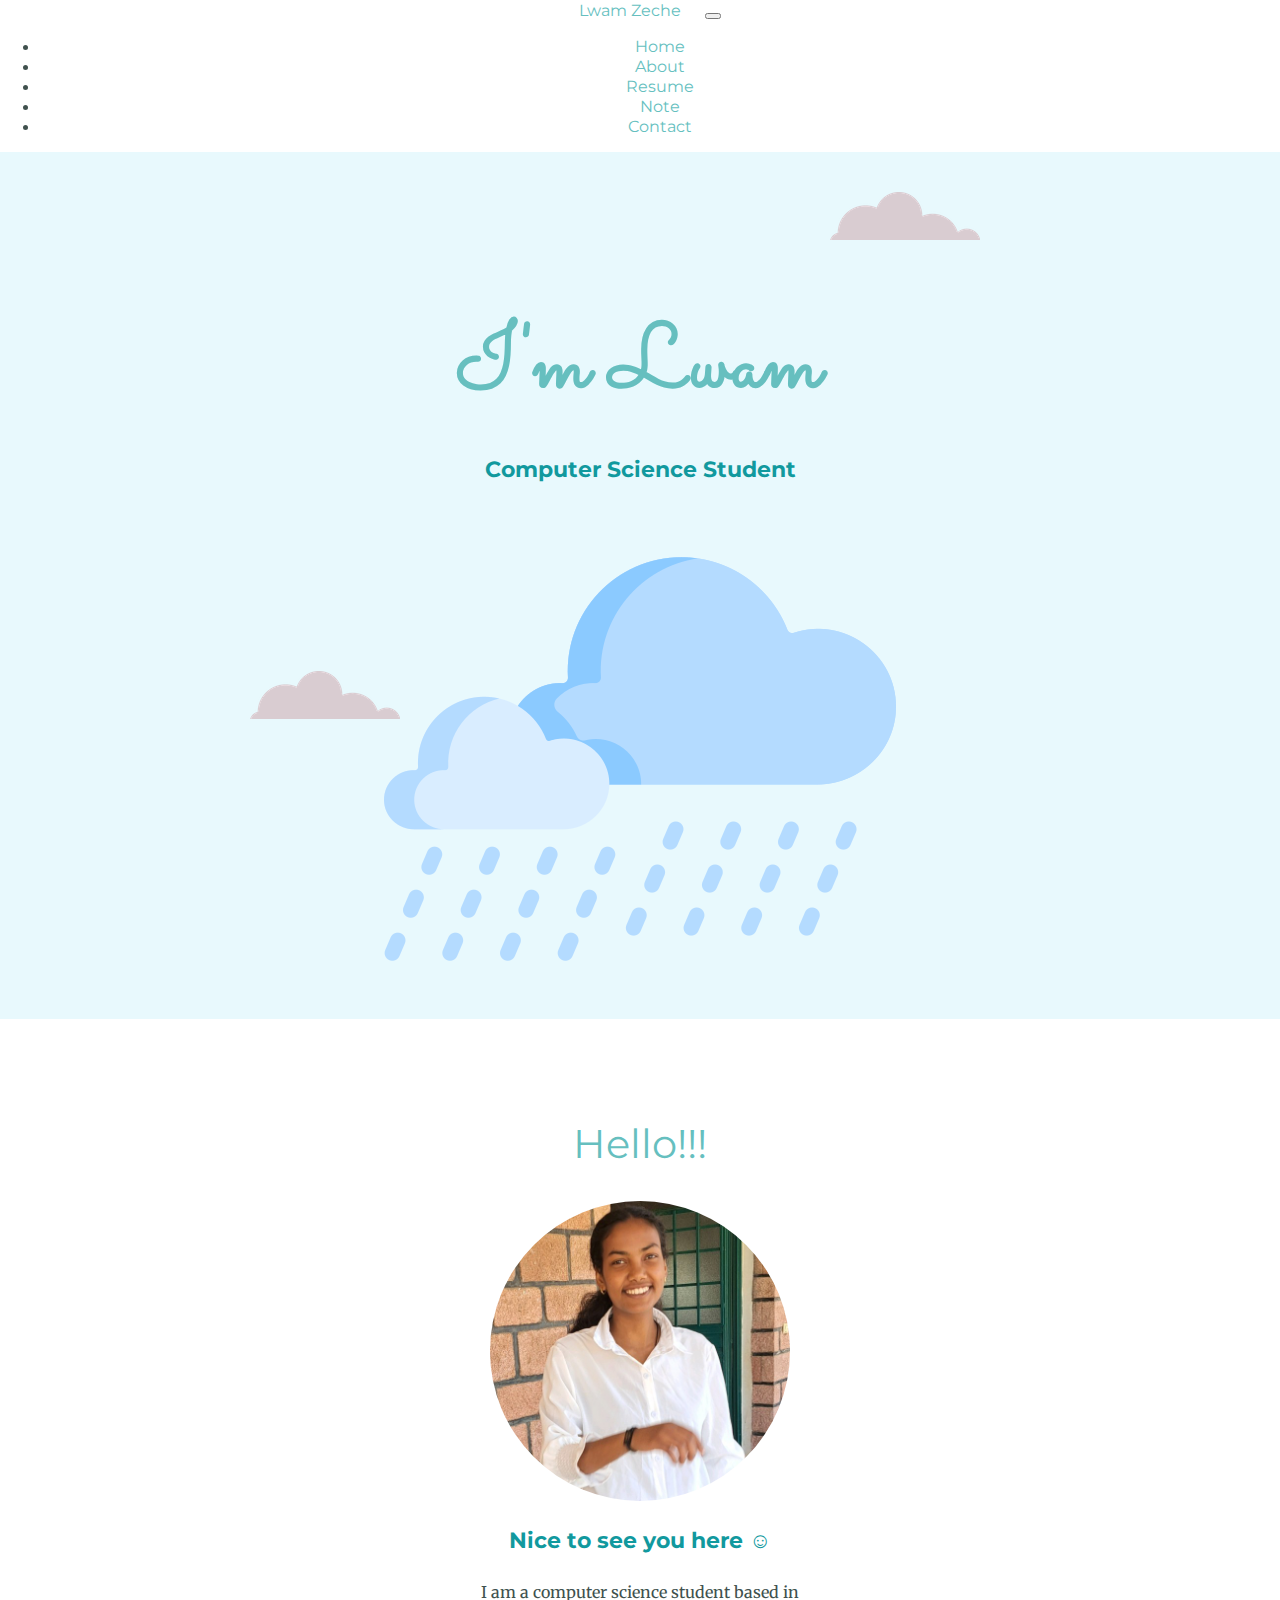
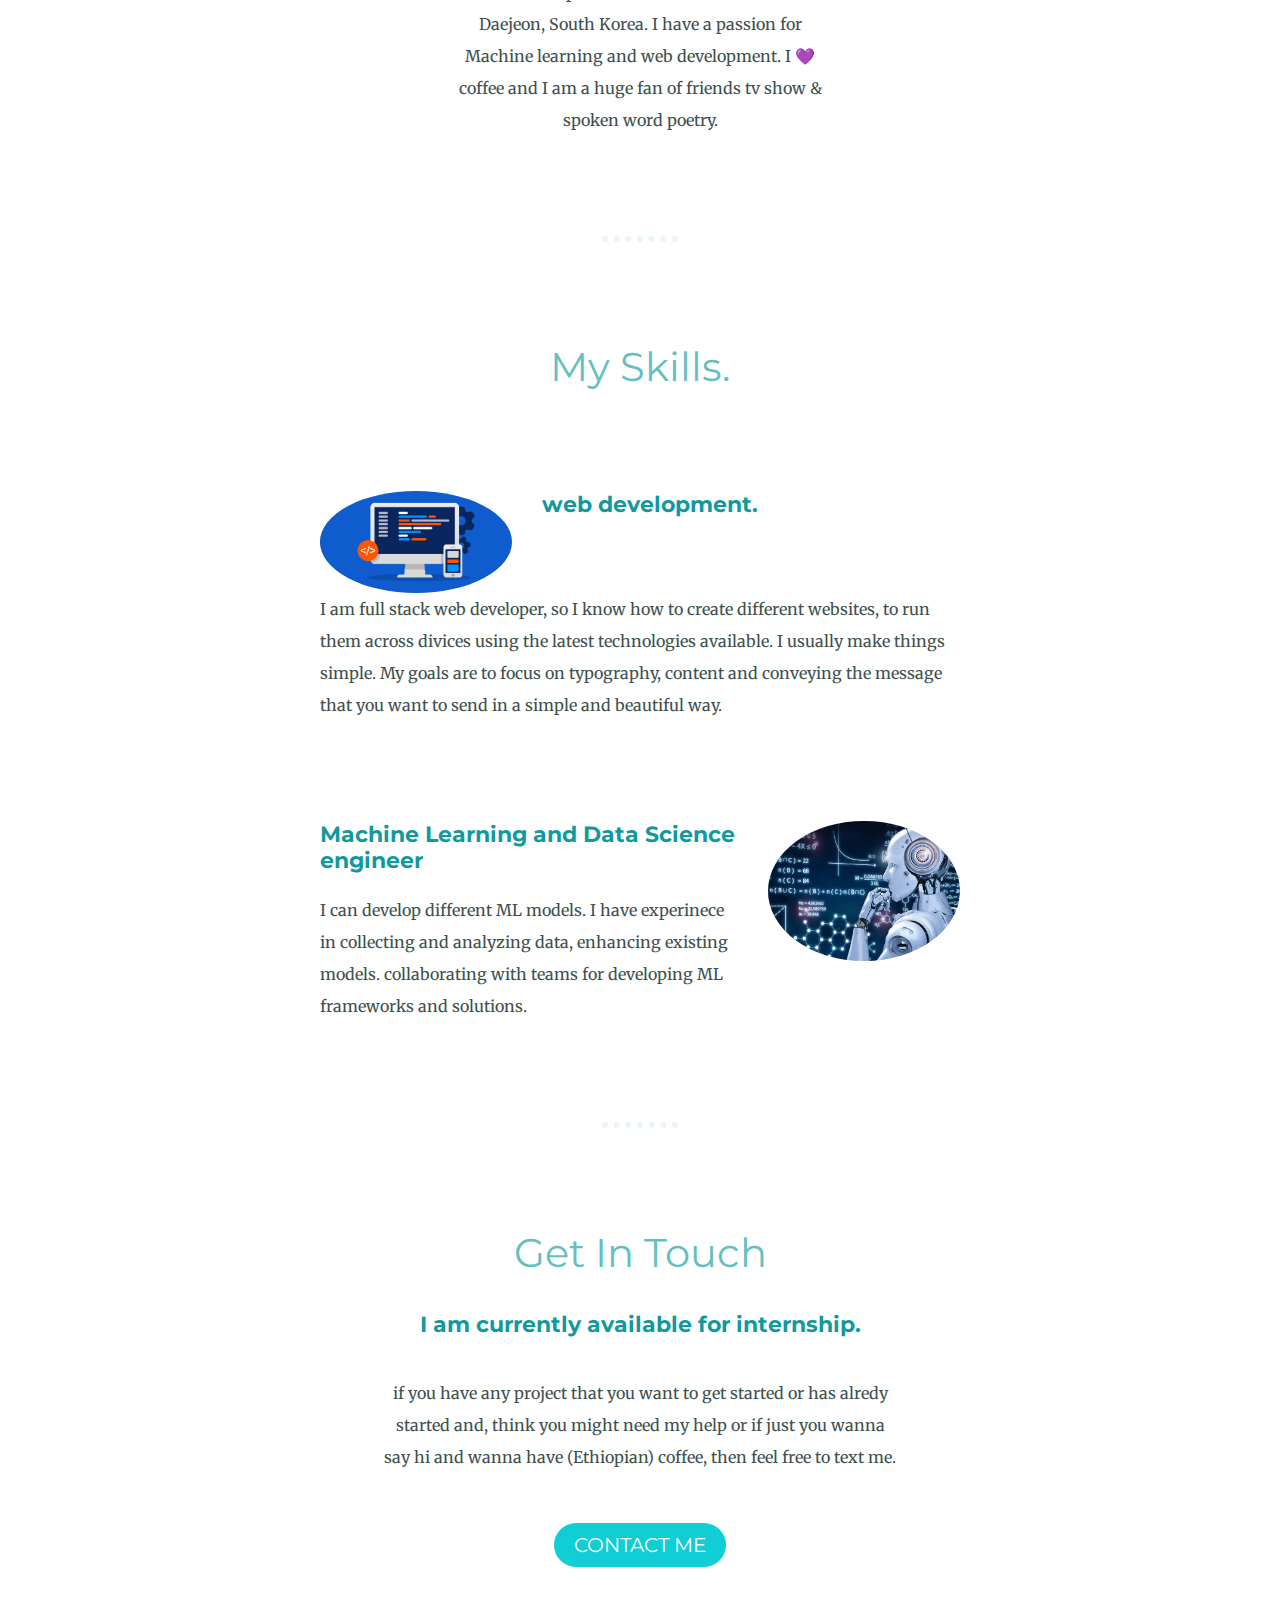
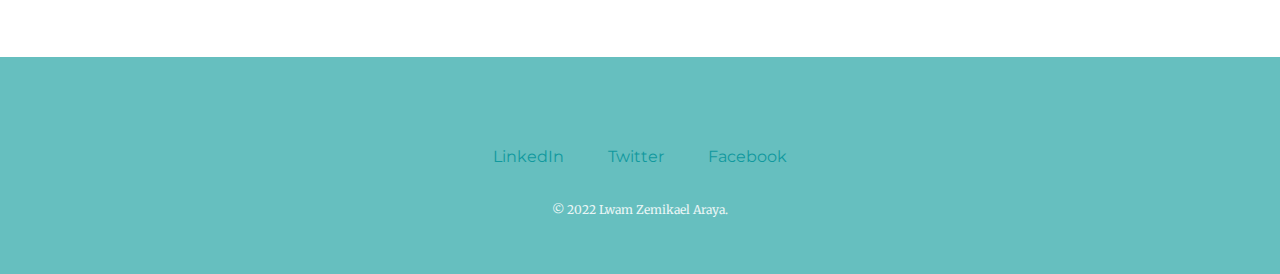
<file: index.html>
<!DOCTYPE html>
<html lang="en" dir="ltr">

<head>
  <meta charset="utf-8">
  <title>Lwam Zemikael Araya</title>

  <link href="https://cdn.jsdelivr.net/npm/bootstrap@5.2.0/dist/css/bootstrap.min.css" rel="stylesheet" integrity="sha384-gH2yIJqKdNHPEq0n4Mqa/HGKIhSkIHeL5AyhkYV8i59U5AR6csBvApHHNl/vI1Bx" crossorigin="anonymous">
  <link rel="stylesheet" href="styles.css">

  <script src="https://ajax.googleapis.com/ajax/libs/jquery/3.6.3/jquery.min.js"></script>
  <script src="https://cdn.jsdelivr.net/npm/bootstrap@5.0.2/dist/js/bootstrap.bundle.min.js" integrity="sha384-MrcW6ZMFYlzcLA8Nl+NtUVF0sA7MsXsP1UyJoMp4YLEuNSfAP+JcXn/tWtIaxVXM" crossorigin="anonymous"></script>


  <link rel="icon" href="favicon.ico">
  <link rel="preconnect" href="https://fonts.googleapis.com">
  <link rel="preconnect" href="https://fonts.gstatic.com" crossorigin>
  <link href="https://fonts.googleapis.com/css2?family=Merriweather&family=Montserrat&family=Sacramento&display=swap" rel="stylesheet">

</head>

<body>
  <section id="title">

    <!-- Nav Bar -->
    <nav class="navbar bg-dark navbar-expand-lg navbar-dark">

      <a class="nav-link" heref="index.html">Lwam Zeche</a>

      <button class="navbar-toggler" type="button" data-mdb-toggle="collapse" data-target="#navbarSupportedContent" aria-controls="navbarSupportedContent" aria-expanded="false" aria-label="Toggle navigation">
        <span class="navbar-toggler-icon"></span>
      </button>

      <div class="collapse navbar-collapse" id="navbarSupportedContent">
        <ul class="navbar-nav ml-auto">

          <li class="nav-item">
            <a class="nav-link" href="index.html">Home</a>
          </li>

          <li class="nav-item">
            <a class="nav-link" href="About.html">About</a>
          </li>

          <li class="nav-item">
            <a class="nav-link" href="Work.html">Resume</a>
          </li>

          <li class="nav-item">
            <a class="nav-link" href="poem.html">Note</a>
          </li>

          <li class="nav-item">
            <a class="nav-link" href="contact.html">Contact</a>
          </li>

        </ul>
      </div>
    </nav>

    <div class="top-container">
      <img class="top-cloud" src="cloud.png" alt="cloud-img">
      <h1>I'm Lwam</h1>
      <h3> Computer Science Student</h3>
      <img class="bottom-cloud" src="cloud.png" alt="clod-img">
      <img src="rain.png" alt="rain-img">
    </div>

    <div class="middle-container">
      <div class="profile">
        <h2>Hello!!!</h2>
        <img class="prof" src="Lwamey.jpg" alt="profile-img">
        <h3>Nice to see you here ☺</h3>
        <p class="intro">I am a computer science student based in Daejeon, South Korea. I have a passion for Machine learning and web development. I 💜 coffee and I am a huge fan of friends tv show & spoken word poetry.</p>
      </div>
      <hr>

      <div class="skills">
        <h2>My Skills.</h2>
        <div class="skill-row">
          <img class="webdev" src="webdev_lwam.jpeg" alt="web_dev-pic">
          <h3> web development.</h3>
          <p class="disc"> I am full stack web developer, so I know how to create different websites, to run them across divices using the latest technologies available. I usually make things simple. My goals are to
            focus on typography, content and conveying
            the message that you want to send in a simple and beautiful way.</p>
        </div>

        <div class="skill-row">
          <img class="ML" src="ML.jpeg" alt="ML-pic">
          <h3>Machine Learning and Data Science engineer</h3>
          <p class="MLdisc"> I can develop different ML models. I have experinece in collecting and analyzing data, enhancing existing models. collaborating with teams for developing ML frameworks and solutions.</p>
        </div>
      </div>
      <hr>
      <div class="contact-me">
        <h2>Get In Touch</h2>
        <h3>I am currently available for internship.</h3>
        <p class="final"> if you have any project that you want to get started or has alredy started and, think you might need my help or if just you wanna say hi and wanna have (Ethiopian) coffee, then feel free to text me.</p>
        <a class="btn" href="mailto: lwamzeche@kaist.ac.kr">CONTACT ME</a>
      </div>
    </div>


    <div class="bottom-container">
      <a class="footer-link" href="https://www.linkedin.com/public-profile/settings?lipi=urn%3Ali%3Apage%3Ad_flagship3_profile_self_edit_contact-info%3BG5mgs4lZRdeBIwL0Dhvtnw%3D%3D">LinkedIn</a>
      <a class="footer-link" href="https://twitter.com/lwam_zeche">Twitter</a>
      <a class="footer-link" href="https://www.facebook.com/lwam.zeche.1/">Facebook</a>
      <p class="copyright">© 2022 Lwam Zemikael Araya.</p>
    </div>
    <script src="https://ajax.googleapis.com/ajax/libs/jquery/3.6.3/jquery.min.js"></script>
    <script src="https://cdn.jsdelivr.net/npm/bootstrap@5.0.2/dist/js/bootstrap.bundle.min.js" integrity="sha384-MrcW6ZMFYlzcLA8Nl+NtUVF0sA7MsXsP1UyJoMp4YLEuNSfAP+JcXn/tWtIaxVXM" crossorigin="anonymous"></script>
</body>

</html>
</file>
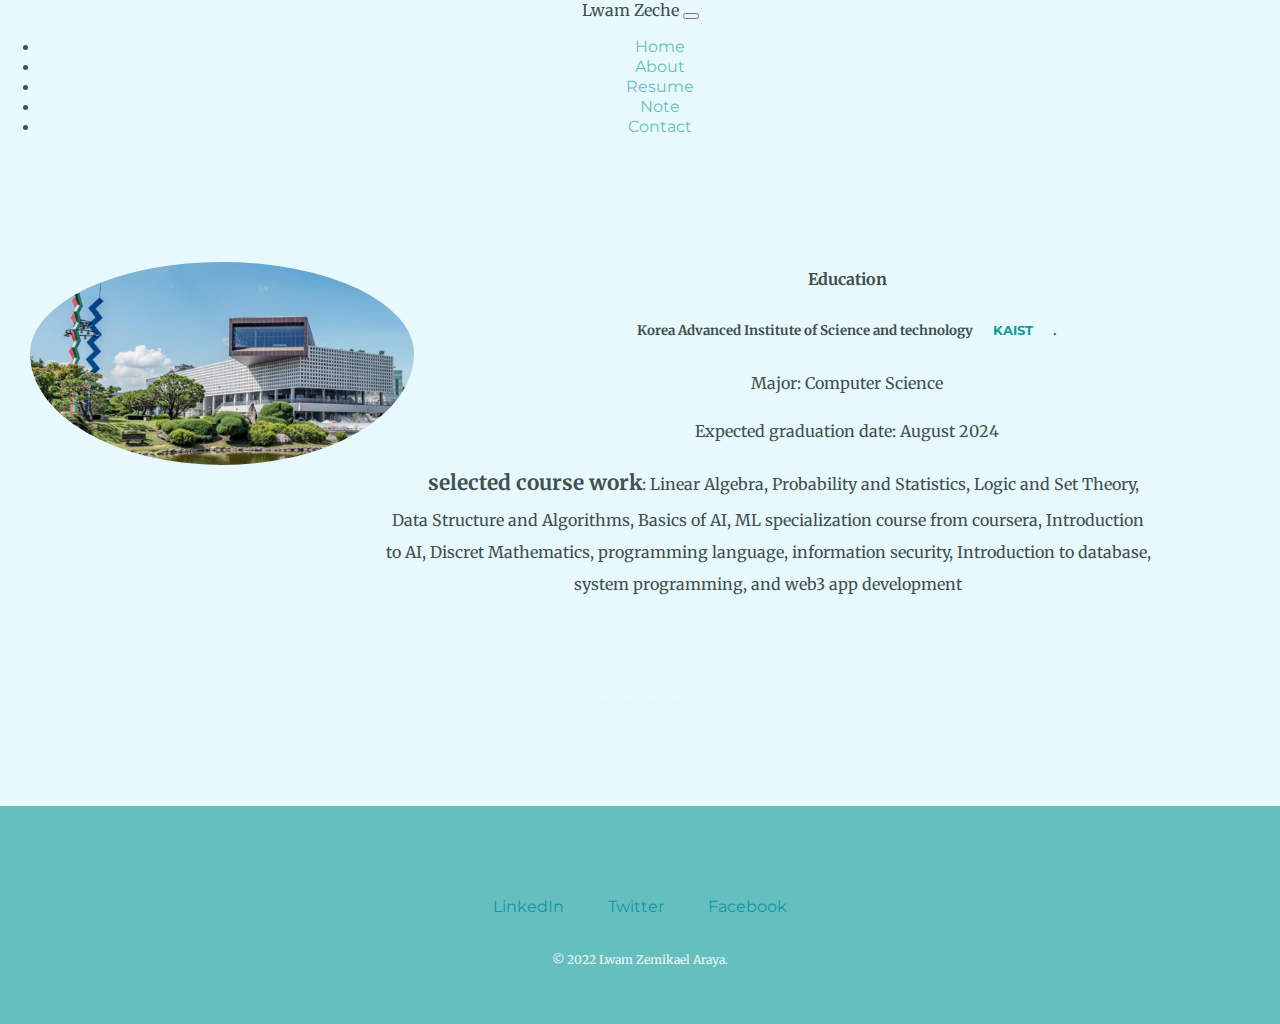
<file: About.html>
<!DOCTYPE html>
<html lang="en" dir="ltr">

<head>
  <meta charset="utf-8">
  <title>Lwam Zemikael Araya</title>

  <link href="https://cdn.jsdelivr.net/npm/bootstrap@5.2.0/dist/css/bootstrap.min.css" rel="stylesheet" integrity="sha384-gH2yIJqKdNHPEq0n4Mqa/HGKIhSkIHeL5AyhkYV8i59U5AR6csBvApHHNl/vI1Bx" crossorigin="anonymous">
  <link rel="stylesheet" href="styles.css">

  <script src="https://cdn.jsdelivr.net/npm/bootstrap@5.0.2/dist/js/bootstrap.bundle.min.js" integrity="sha384-MrcW6ZMFYlzcLA8Nl+NtUVF0sA7MsXsP1UyJoMp4YLEuNSfAP+JcXn/tWtIaxVXM" crossorigin="anonymous"></script>
  <script src="https://ajax.googleapis.com/ajax/libs/jquery/3.6.3/jquery.min.js"></script>
  
  <link rel="icon" href="favicon.ico">
  <link rel="preconnect" href="https://fonts.googleapis.com">
  <link rel="preconnect" href="https://fonts.gstatic.com" crossorigin>
  <link href="https://fonts.googleapis.com/css2?family=Merriweather&family=Montserrat&family=Sacramento&display=swap" rel="stylesheet">


</head>

<body class="about">
  <section id="title">

    <!-- Nav Bar -->
    <nav class="navbar navbar-expand-lg navbar-dark bg-dark" <a class="nav-link" heref="index.html">Lwam Zeche</a>

      <button class="navbar-toggler" type="button" data-toggle="collapse" data-target="#navbarSupportedContent">
        <span class="navbar-toggler-icon"></span>
      </button>
      <div class="collapse navbar-collapse" id="navbarSupportedContent">
        <ul class="navbar-nav ml-auto">
          <li class="nav-item">
            <a class="nav-link" href="index.html">Home</a>
          </li>
          <li class="nav-item">
            <a class="nav-link" href="About.html">About</a>
          </li>
          <li class="nav-item">
            <a class="nav-link" href="Work.html">Resume</a>
          </li>
          <li class="nav-item">
            <a class="nav-link" href="poem.html">Note</a>
          </li>
          <li class="nav-item">
            <a class="nav-link" href="contact.html">Contact</a>
          </li>
        </ul>
      </div>
    </nav>
    <div class="Education">
      <img class="kaist" src="kaist.png" alt="kaist-img">
      <h4>Education</h4>
      <div class="university">
        <h5>Korea Advanced Institute of Science and technology<a href="https://www.kaist.ac.kr/kr/">KAIST</a>.</h5>
        <p>Major: Computer Science</p>
        <p>Expected graduation date: August 2024</p>
        <p class="selected"> <span class="bold">selected course work</span>: Linear Algebra, Probability and Statistics, Logic and Set Theory, Data Structure and Algorithms, Basics of AI,
          ML specialization course from coursera, Introduction to AI, Discret Mathematics, programming language, information security, Introduction to database, system programming, and web3 app development</p>
      </div>
    </div>
    <hr>



    <div class="bottom-container">
      <a class="footer-link" href="https://www.linkedin.com/public-profile/settings?lipi=urn%3Ali%3Apage%3Ad_flagship3_profile_self_edit_contact-info%3BG5mgs4lZRdeBIwL0Dhvtnw%3D%3D">LinkedIn</a>
      <a class="footer-link" href="https://twitter.com/lwam_zeche">Twitter</a>
      <a class="footer-link" href="https://www.facebook.com/lwam.zeche.1/">Facebook</a>
      <p class="copyright">© 2022 Lwam Zemikael Araya.</p>
    </div>

    <script src="https://ajax.googleapis.com/ajax/libs/jquery/3.6.3/jquery.min.js"></script>
    <script src="https://cdn.jsdelivr.net/npm/bootstrap@5.0.2/dist/js/bootstrap.bundle.min.js" integrity="sha384-MrcW6ZMFYlzcLA8Nl+NtUVF0sA7MsXsP1UyJoMp4YLEuNSfAP+JcXn/tWtIaxVXM" crossorigin="anonymous"></script>
</body>


</html>
</file>
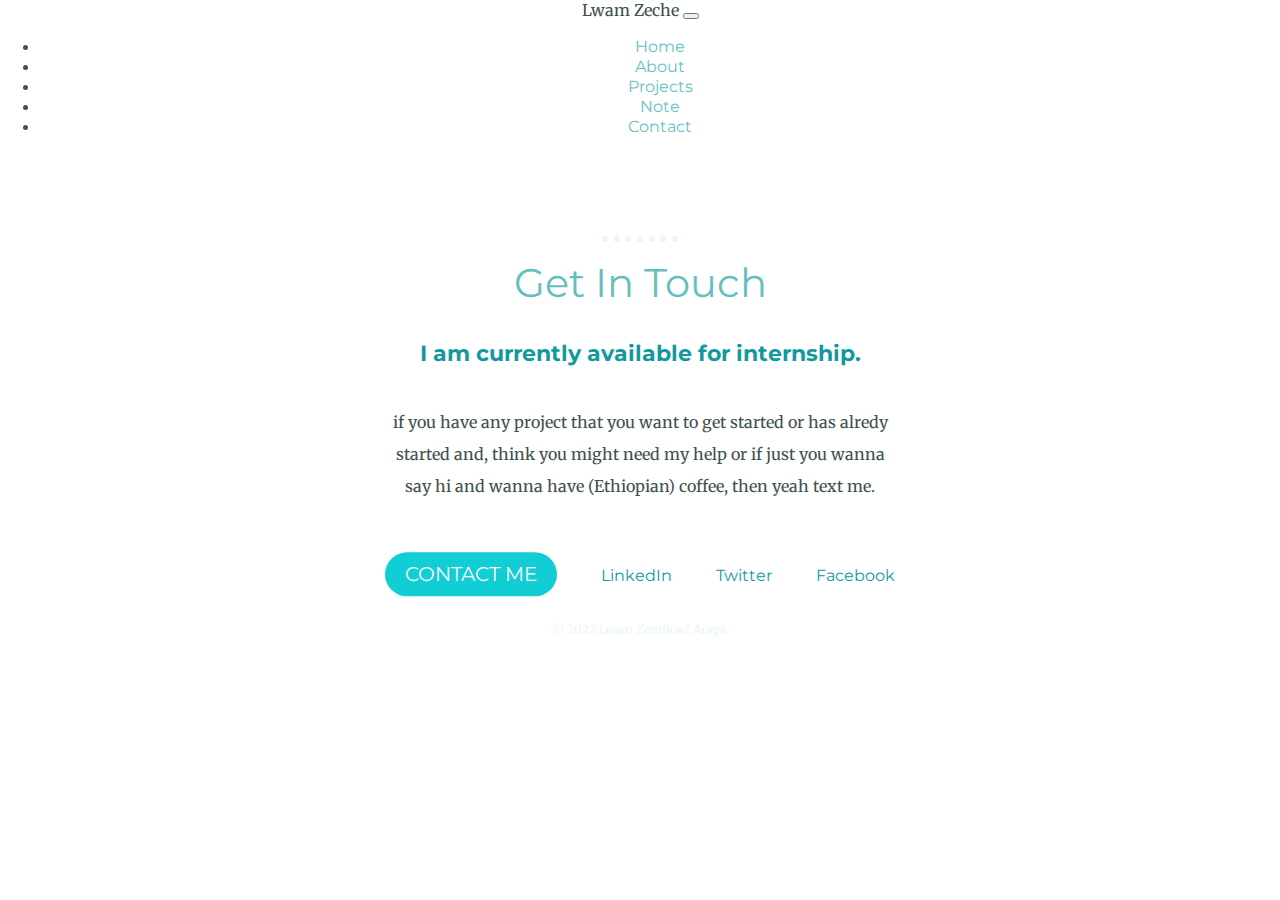
<file: contact.html>
<!DOCTYPE html>
<html lang="en" dir="ltr">

<head>
  <meta charset="utf-8">
  <title>Lwam Zemikael Araya</title>
  <link href="https://cdn.jsdelivr.net/npm/bootstrap@5.2.0/dist/css/bootstrap.min.css" rel="stylesheet" integrity="sha384-gH2yIJqKdNHPEq0n4Mqa/HGKIhSkIHeL5AyhkYV8i59U5AR6csBvApHHNl/vI1Bx" crossorigin="anonymous">
  <link rel="stylesheet" href="styles.css">

  <script src="https://cdn.jsdelivr.net/npm/bootstrap@5.0.2/dist/js/bootstrap.bundle.min.js" integrity="sha384-MrcW6ZMFYlzcLA8Nl+NtUVF0sA7MsXsP1UyJoMp4YLEuNSfAP+JcXn/tWtIaxVXM" crossorigin="anonymous"></script>
  <script src="https://ajax.googleapis.com/ajax/libs/jquery/3.6.3/jquery.min.js"></script>
  
  <link rel="icon" href="favicon.ico">
  <link rel="preconnect" href="https://fonts.googleapis.com">
  <link rel="preconnect" href="https://fonts.gstatic.com" crossorigin>
  <link href="https://fonts.googleapis.com/css2?family=Merriweather&family=Montserrat&family=Sacramento&display=swap" rel="stylesheet">

</head>

<body>
  <section id="title">

    <!-- Nav Bar -->
    <nav class="navbar navbar-expand-lg navbar-dark bg-dark" <a class="nav-link" heref="index.html">Lwam Zeche</a>

      <button class="navbar-toggler" type="button" data-toggle="collapse" data-target="#navbarSupportedContent">
        <span class="navbar-toggler-icon"></span>
      </button>
      <div class="collapse navbar-collapse" id="navbarSupportedContent">
        <ul class="navbar-nav ml-auto">
          <li class="nav-item">
            <a class="nav-link" href="index.html">Home</a>
          </li>
          <li class="nav-item">
            <a class="nav-link" href="About.html">About</a>
          </li>
          <li class="nav-item">
            <a class="nav-link" href="Work.html">Projects</a>
          </li>
          <li class="nav-item">
            <a class="nav-link" href="poem.html">Note</a>
          </li>
          <li class="nav-item">
            <a class="nav-link" href="contact.html">Contact</a>
          </li>
        </ul>
      </div>
    </nav>
    <div class="cont-me">
      <h2>Get In Touch</h2>
      <h3>I am currently available for internship.</h3>
      <p class="final"> if you have any project that you want to get started or has alredy started and, think you might need my help or if just you wanna say hi and wanna have (Ethiopian) coffee, then yeah text me.</p>
      <a class="btn" href="mailto: lwamzeche@kaist.ac.kr">CONTACT ME</a>
      <a class="footer-link" href="https://www.linkedin.com/public-profile/settings?lipi=urn%3Ali%3Apage%3Ad_flagship3_profile_self_edit_contact-info%3BG5mgs4lZRdeBIwL0Dhvtnw%3D%3D">LinkedIn</a>
      <a class="footer-link" href="https://twitter.com/lwam_zeche">Twitter</a>
      <a class="footer-link" href="https://www.facebook.com/lwam.zeche.1/">Facebook</a>
      <p class="copyright">© 2022 Lwam Zemikael Araya.</p>
    </div>
    <hr>

    </div>

    <script src="https://ajax.googleapis.com/ajax/libs/jquery/3.6.3/jquery.min.js"></script>
    <script src="https://cdn.jsdelivr.net/npm/bootstrap@5.0.2/dist/js/bootstrap.bundle.min.js" integrity="sha384-MrcW6ZMFYlzcLA8Nl+NtUVF0sA7MsXsP1UyJoMp4YLEuNSfAP+JcXn/tWtIaxVXM" crossorigin="anonymous"></script>
</body>

</html>
</file>
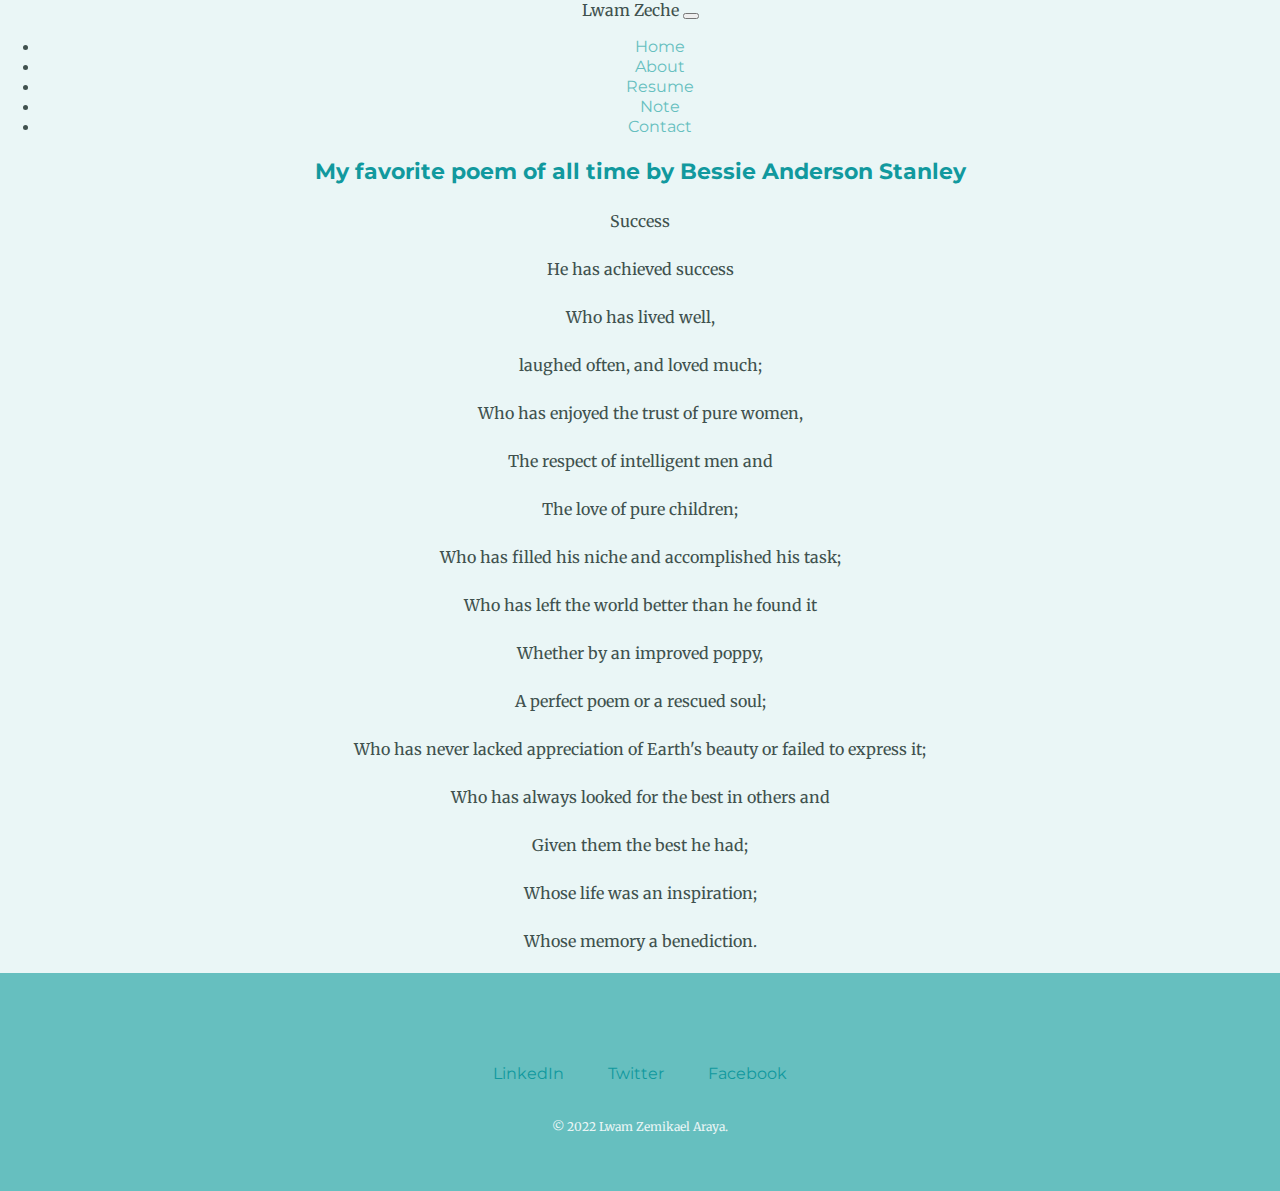
<file: poem.html>
<!DOCTYPE html>
<html lang="en" dir="ltr">

<head>
  <meta charset="utf-8">
  <title>My favorite Poem of all time</title>
  <link href="https://cdn.jsdelivr.net/npm/bootstrap@5.2.0/dist/css/bootstrap.min.css" rel="stylesheet" integrity="sha384-gH2yIJqKdNHPEq0n4Mqa/HGKIhSkIHeL5AyhkYV8i59U5AR6csBvApHHNl/vI1Bx" crossorigin="anonymous">
  <link rel="stylesheet" href="styles.css">

  <script src="https://cdn.jsdelivr.net/npm/bootstrap@5.0.2/dist/js/bootstrap.bundle.min.js" integrity="sha384-MrcW6ZMFYlzcLA8Nl+NtUVF0sA7MsXsP1UyJoMp4YLEuNSfAP+JcXn/tWtIaxVXM" crossorigin="anonymous"></script>
  <script src="https://ajax.googleapis.com/ajax/libs/jquery/3.6.3/jquery.min.js"></script>
  
  <link rel="icon" href="favicon.ico">
  <link rel="preconnect" href="https://fonts.googleapis.com">
  <link rel="preconnect" href="https://fonts.gstatic.com" crossorigin>
  <link href="https://fonts.googleapis.com/css2?family=Merriweather&family=Montserrat&family=Sacramento&display=swap" rel="stylesheet">

</head>

<body class="my-poem">
  <section id="title">
    <div class="container-fluid">
      <!-- Nav Bar -->
      <nav class="navbar navbar-expand-lg navbar-dark bg-dark" <a class="nav-link" heref="index.html">Lwam Zeche</a>

        <button class="navbar-toggler" type="button" data-toggle="collapse" data-target="#navbarSupportedContent">
          <span class="navbar-toggler-icon"></span>
        </button>
        <div class="collapse navbar-collapse" id="navbarSupportedContent">
          <ul class="navbar-nav ml-auto">
            <li class="nav-item">
              <a class="nav-link" href="index.html">Home</a>
            </li>
            <li class="nav-item">
              <a class="nav-link" href="About.html">About</a>
            </li>
            <li class="nav-item">
              <a class="nav-link" href="Work.html">Resume</a>
            </li>
            <li class="nav-item">
              <a class="nav-link" href="poem.html">Note</a>
            </li>
            <li class="nav-item">
              <a class="nav-link" href="contact.html">Contact</a>
            </li>
          </ul>
        </div>
      </nav>
  </section>
  <h3>
    <h3>My favorite poem of all time by Bessie Anderson Stanley</h3>
    <p>Success</p>
    <p>He has achieved success</p>
    <p>Who has lived well,</p>
    <p>laughed often, and loved much;</p>
    <p>Who has enjoyed the trust of pure women,</p>
    <p>The respect of intelligent men and </p>
    <p>The love of pure children;</p>
    <p>Who has filled his niche and accomplished his task;</p>
    <p>Who has left the world better than he found it</p>
    <p>Whether by an improved poppy,</p>
    <p>A perfect poem or a rescued soul;</p>
    <p>Who has never lacked appreciation of Earth's beauty or failed to express it;</p>
    <p>Who has always looked for the best in others and</p>
    <p>Given them the best he had;</p>
    <p>Whose life was an inspiration;</p>
    <p>Whose memory a benediction.</p>
  </h3>

  </div>

  <div class="bottom-container">
    <a class="footer-link" href="https://www.linkedin.com/public-profile/settings?lipi=urn%3Ali%3Apage%3Ad_flagship3_profile_self_edit_contact-info%3BG5mgs4lZRdeBIwL0Dhvtnw%3D%3D">LinkedIn</a>
    <a class="footer-link" href="https://twitter.com/lwam_zeche">Twitter</a>
    <a class="footer-link" href="https://www.facebook.com/lwam.zeche.1/">Facebook</a>
    <p class="copyright">© 2022 Lwam Zemikael Araya.</p>
  </div>

  <script src="https://ajax.googleapis.com/ajax/libs/jquery/3.6.3/jquery.min.js"></script>
  <script src="https://cdn.jsdelivr.net/npm/bootstrap@5.0.2/dist/js/bootstrap.bundle.min.js" integrity="sha384-MrcW6ZMFYlzcLA8Nl+NtUVF0sA7MsXsP1UyJoMp4YLEuNSfAP+JcXn/tWtIaxVXM" crossorigin="anonymous"></script>
</body>

</html>
</file>
<file: styles.css>
body {
  color: #40514E;
  margin: 0;
  text-align: center;
  font-family: 'Merriweather', serif;
}

h1 {
  font-size: 5.625rem;   /* 100% = 16px, 1em = 16px when using em the value is inherited, added on top of the parent. in css3 we have rem, root em, which ignores the upstream size chages. rem is best */
  margin: 50px auto 0 auto;
  font-family: 'Sacramento', cursive;
  color: #66BFBF;  /* #66BFBF*/

}

h2 {
  font-family: 'Montserrat', sans-serif;
  font-size: 2.5rem;
  color: #66BFBF;
  font-weight: normal;
}

h3 {
  font-family: 'Montserrat', sans-serif;
  color: #11999E;  /*11999E*/
  font-size: 1.35rem;
}

p {
  line-height: 2;
}

hr {
  border: dotted #EAF6F6 6px;
  border-bottom: none;
  width: 5%;
  margin: 100px auto;
}

a {
  color: #11999E;
  font-family: 'Montserrat', sans-serif;
  margin: 10px 20px;
  text-decoration: none;
}

a:hover{
  color: #EAF6F6;
}

.top-container {
  background-color: #E8f9fd;  /*E8F9FD */
  position: relative;
  padding-top: 100px;
}

.nav-link{
  color: #66BFBF;
  font-family: 'Montserrat', sans-serif;
}


.middle-container {
  margin: 100px 0;
}
.btn {
  background: #11cdd4;
  background-image: -webkit-linear-gradient(top, #11cdd4, #1199E);
  background-image: -moz-linear-gradient(top, #11cdd4, #1199E);
  background-image: -ms-linear-gradient(top, #11cdd4, #1199E);
  background-image: -o-linear-gradient(top, #11cdd4, #1199E);
  background-image: linear-gradient(to bottom, #11cdd4, #1199E);
  -webkit-border-radius: 45;
  -moz-border-radius: 45;
  border-radius: 45px;
  font-family: 'Montserrat', sans-serif;
  color: #ffffff;
  font-size: 20px;
  padding: 10px 20px 10px 20px;
  text-decoration: none;
}

.btn:hover {
  background: #30e3cb;
  background-image: -webkit-linear-gradient(top, #30e3cb, #2bc48d);
  background-image: -moz-linear-gradient(top, #30e3cb, #2bc48d);
  background-image: -ms-linear-gradient(top, #30e3cb, #2bc48d);
  background-image: -o-linear-gradient(top, #30e3cb, #2bc48d);
  background-image: linear-gradient(to bottom, #30e3cb, #2bc48d);
  text-decoration: none;
}


.bottom-container {
  background-color: #66BFBf;  /*66BFBF*/
  padding: 7% 0 20px;
}
.copyright{
  color: #EAF6F6;
  font-size: 0.75rem;
  padding: 20px 0;
}
.skill-row{
  width: 50%;
  margin: 100px auto;
  text-align: left;
}

.bottom-cloud {
  position: absolute;
  left: 250px;
  bottom: 300px;
}

.top-cloud {
  position: absolute;
  right: 300px;
  top: 40px;
}

.prof{
  height: 300px;
  width: 300px;
  border-radius: 50%;
}
.intro{
  width: 30%;
  margin: auto;
}
.edited{
  color: #40514E;
}

.webdev{
  height: 30%;
  width: 30%;
  border-radius: 50%;
  float: left;
  margin-right: 30px;
}

.disc{
  clear: left;
}

.ML{
  height: 30%;
  width: 30%;
  border-radius: 50%;
  float: right;
  margin-left: 30px;
}

.final{
  width: 40%;
  margin: 40px auto 60px;
}
.my-poem{
  background-color: #EAF6F6;

}

.about{
  background-color: #E8f9fd;
}
.work{
  background-color: #E8f9fd;
  margin: 0;
}
.pdf {
  display: block;
  background: #000;
  border: none;
  height: 100vh;
  width: 100vw;
}
.kaist{
  height: 30%;
  width: 30%;
  border-radius: 50%;
  float: left;
  margin-left: 30px;
  padding-top: 20px;
}
.selected{
  width: 60%;
  margin-left: 30%;
}
.Education{
  padding-top: 7%;
  line-height: 2;
}
.bio{
  width: 60%;
  margin: 40px auto 60px;
}
.bold{
  font-weight: bold;
  font-size: 1.3rem;
}
.cont-me{
  margin: 0;
  position: absolute;
  top: 50%;
  left: 50%;
  margin-right: -50%;
  transform: translate(-50%, -50%);
}
</file>
